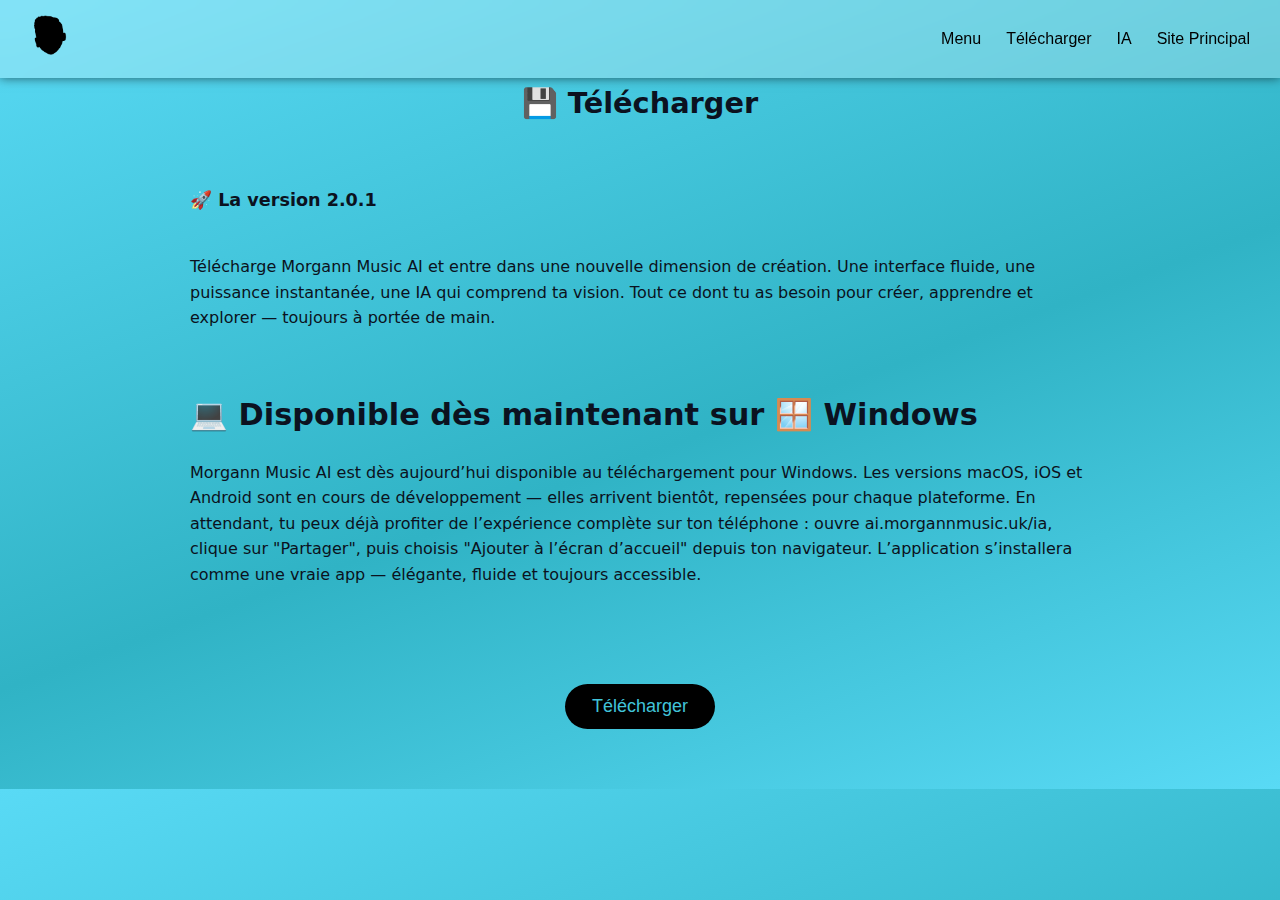
<file: download.html>
<!DOCTYPE html>
<html lang="fr">

<head>
    <meta charset="UTF-8">
    <meta name="viewport" content="width=device-width, initial-scale=1.0">
    <title>Télécharger Morgann Music AI</title>
    <meta property="og:image" content="https://music.morgannmusic.uk/ban%20mmAI.jpg">
    <meta property="og:description" content="Télécharge Morgann Music AI et entre dans une nouvelle dimension de création.">

    <link rel="preconnect" href="https://fonts.googleapis.com">
    <link rel="preconnect" href="https://fonts.gstatic.com" crossorigin>
    <link href="https://fonts.googleapis.com/css2?family=Roboto:wght@300;400;500;700&display=swap" rel="stylesheet">

    <link rel="stylesheet" href="https://cdnjs.cloudflare.com/ajax/libs/font-awesome/6.0.0-beta3/css/all.min.css" integrity="sha512-Fo3rlrZj/k7ujTnHg4CGR2D7kSs0V4LLanw2qksYuMGFYw5U/yKzI5ZqD5v/e10z1x6+3Rz4m0S9K0P8v6C5w==" crossorigin="anonymous" referrerpolicy="no-referrer"
    />

    <link rel="apple-touch-icon" sizes="180x180" href="/apple-touch-icon.png">
    <link rel="icon" type="image/png" sizes="16x16" href="/favicon-16x16 .png">
    <link rel="icon" type="image/ico" sizes="48x48" href="/favicon .ico">
    <link rel="icon" type="image/png" sizes="32x32" href="/favicon-32x32.png">
    <link rel="icon" type="image/png" sizes="192x192" href="/android-chrome-192x192.png">
    <link rel="icon" type="image/png" sizes="512x512" href="/android-chrome-512x512.png">
    <meta name="theme-color" content="#ffffff">

    <link rel="stylesheet" href="style.css">
</head>

<body>
    <header class="navbar" id="navbar">
        <nav>
            <div class="logo">
                <a href="index.html">
                    <img src="logo.png" alt="Logo Morgann Music" />
                </a>
            </div>
            <!-- Bouton Menu Hamburger -->
            <button class="menu-toggle" id="menu-toggle">☰</button>
            <ul id="nav-links">
                <!-- MODIFIEZ CES LIENS pour votre nouveau site -->
                <li><a href="index.html">Menu</a></li>
                <li><a href="download.html">Télécharger</a></li>
                <li><a href="ia.html">IA</a></li>
                <li><a href="https://app.morgannmusic.uk">Site Principal</a></li>

            </ul>
        </nav>
    </header>

    <main>
        <h2>
            <stong>💾 Télécharger</strong>
        </h2>
        <h1 class="intro">
            🚀 La version 2.0.1
        </h1>

        <p>Télécharge Morgann Music AI et entre dans une nouvelle dimension de création. Une interface fluide, une puissance instantanée, une IA qui comprend ta vision. Tout ce dont tu as besoin pour créer, apprendre et explorer — toujours à portée de main.
        </p>

        <h1>💻 Disponible dès maintenant sur 🪟 Windows</h1>

        <p>Morgann Music AI est dès aujourd’hui disponible au téléchargement pour Windows. Les versions macOS, iOS et Android sont en cours de développement — elles arrivent bientôt, repensées pour chaque plateforme. En attendant, tu peux déjà profiter de
            l’expérience complète sur ton téléphone : ouvre ai.morgannmusic.uk/ia, clique sur "Partager", puis choisis "Ajouter à l’écran d’accueil" depuis ton navigateur. L’application s’installera comme une vraie app — élégante, fluide et toujours accessible.


        </p>



        <div class="row">
            <a href="ia.html">
                <button class="btn">Télécharger</button>

            </a>





    </main>
</body>

<script>
    const navbar = document.getElementById('navbar');
    window.addEventListener('scroll', () => {
        if (window.scrollY > 50) {
            navbar.classList.add('scrolled');
        } else {
            navbar.classList.remove('scrolled');
        }
    });

    // Script pour le menu hamburger
    const menuToggle = document.getElementById('menu-toggle');
    const navLinks = document.getElementById('nav-links');

    // Nous utilisons un seul écouteur d'événement pour le basculement
    menuToggle.addEventListener('click', () => {
        navLinks.classList.toggle('active');
    });
</script>

</html>
</file>
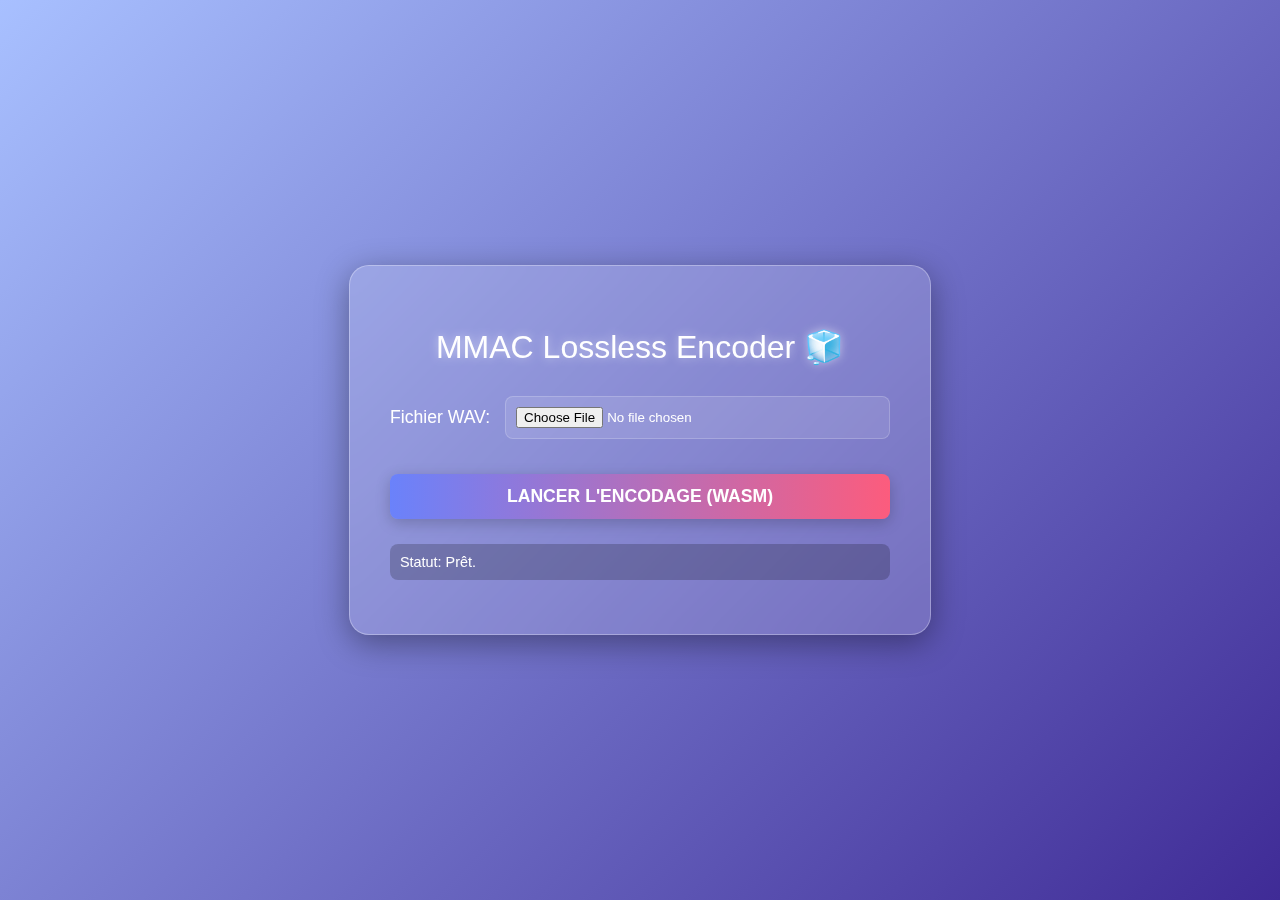
<file: encoder.html>
<!DOCTYPE html>
<html lang="fr">

<head>
    <meta charset="UTF-8">
    <meta name="viewport" content="width=device-width, initial-scale=1.0">
    <title>MMAC Encoder 🧊</title>
    <style>
        /* ==================================== */
        /* === 1. STYLE GLOBAL ET GLASSDESIGN === */
        /* ==================================== */
        
        body {
            font-family: 'Segoe UI', Tahoma, Geneva, Verdana, sans-serif;
            margin: 0;
            padding: 0;
            display: flex;
            justify-content: center;
            align-items: center;
            min-height: 100vh;
            background: linear-gradient(135deg, #a8c0ff, #3f2b96);
            /* Fond liquide/dégradé */
            color: #ffffff;
        }
        
        .glass-container {
            background: rgba(255, 255, 255, 0.15);
            /* Transparence pour l'effet de verre */
            backdrop-filter: blur(10px);
            /* L'effet Glassmorphism clé */
            -webkit-backdrop-filter: blur(10px);
            border-radius: 20px;
            border: 1px solid rgba(255, 255, 255, 0.3);
            /* Bordure légère */
            padding: 40px;
            box-shadow: 0 8px 32px 0 rgba(0, 0, 0, 0.37);
            /* Ombre pour la profondeur */
            max-width: 500px;
            width: 90%;
            text-align: center;
        }
        
        h1 {
            color: #ffffff;
            font-weight: 300;
            margin-bottom: 30px;
            text-shadow: 0 0 10px rgba(255, 255, 255, 0.5);
        }
        /* ==================================== */
        /* === 2. STYLE DES ÉLÉMENTS UI === */
        /* ==================================== */
        
        .input-group {
            margin-bottom: 20px;
            display: flex;
            align-items: center;
            justify-content: space-between;
        }
        
        label {
            font-size: 1.1em;
            margin-right: 15px;
            white-space: nowrap;
        }
        
        #audioFile {
            flex-grow: 1;
            padding: 10px;
            background: rgba(255, 255, 255, 0.1);
            border: 1px solid rgba(255, 255, 255, 0.2);
            border-radius: 8px;
            color: #ffffff;
        }
        
        button {
            background: linear-gradient(90deg, #6a82fb, #fc5c7d);
            /* Bouton dégradé */
            color: white;
            border: none;
            padding: 12px 25px;
            border-radius: 8px;
            cursor: pointer;
            font-size: 1.1em;
            font-weight: bold;
            transition: all 0.3s ease;
            box-shadow: 0 4px 15px rgba(0, 0, 0, 0.2);
            width: 100%;
            margin-top: 15px;
        }
        
        button:hover {
            box-shadow: 0 6px 20px rgba(0, 0, 0, 0.4);
            transform: translateY(-2px);
        }
        
        #status {
            margin-top: 25px;
            padding: 10px;
            border-radius: 8px;
            background: rgba(0, 0, 0, 0.2);
            color: #fff;
            font-size: 0.9em;
            text-align: left;
        }
    </style>
</head>

<body>

    <div class="glass-container">
        <h1>MMAC Lossless Encoder 🧊</h1>

        <div class="input-group">
            <label for="audioFile">Fichier WAV:</label>
            <input type="file" id="audioFile" accept=".wav">
        </div>

        <button onclick="startEncoding()" id="encodeButton">
            LANCER L'ENCODAGE (WASM)
        </button>

        <p id="status">Statut: Prêt.</p>
    </div>

    <script>
        // ====================================
        // === 3. LOGIQUE JAVASCRIPT / WASM STUB ===
        // ====================================

        const statusElement = document.getElementById('status');
        const encodeButton = document.getElementById('encodeButton');
        const audioFile = document.getElementById('audioFile');

        // --- STUB WebAssembly (SIMULATION du code C compilé) ---
        // Dans une vraie application, ce code serait généré par Emscripten
        // et contiendrait vos fonctions C: calculate_residual, rice_encode, etc.
        const MMAC_WASM = {
            isLoaded: true, // Simuler le chargement réussi
            encode: (buffer) => {
                // Cette fonction simule l'encodage C/Wasm :
                // 1. Découpe en blocs de 4096 échantillons.
                // 2. Calcule LPC, résidus, Codage de Rice.
                // 3. Retourne le nouveau buffer compressé.

                // Simuler un taux de compression de 2:1 (typique pour le lossless)
                const compressedSize = Math.floor(buffer.length / 2);

                // Créer un buffer MMAC simulé (En-tête + Données)
                const mmacBuffer = new Uint8Array(compressedSize);

                // Placer une fausse signature 'MMAC'
                mmacBuffer.set([77, 77, 65, 67], 0);

                return mmacBuffer;
            }
        };

        function startEncoding() {
            const file = audioFile.files[0];

            if (!file) {
                statusElement.textContent = "Erreur: Veuillez sélectionner un fichier WAV à encoder.";
                return;
            }

            if (!MMAC_WASM.isLoaded) {
                statusElement.textContent = "Erreur: Le module WebAssembly MMAC n'est pas chargé.";
                return;
            }

            encodeButton.disabled = true;
            statusElement.textContent = `Démarrage de l'encodage de "${file.name}"...`;

            // Lire le fichier en tant que ArrayBuffer (tableau d'octets bruts)
            const reader = new FileReader();

            reader.onload = function(event) {
                const audioBuffer = new Uint8Array(event.target.result);
                statusElement.textContent = `Lecture terminée. Taille: ${(audioBuffer.length / 1024).toFixed(2)} KB. Enc...`;

                try {
                    // --- APPEL WASM SIMULÉ ---
                    const start = performance.now();
                    const mmacBuffer = MMAC_WASM.encode(audioBuffer);
                    const end = performance.now();

                    const ratio = (mmacBuffer.length / audioBuffer.length) * 100;

                    statusElement.innerHTML = `✅ Encodage réussi en ${(end - start).toFixed(2)} ms.<br>`;
                    statusElement.innerHTML += `Taille MMAC: ${(mmacBuffer.length / 1024).toFixed(2)} KB (${ratio.toFixed(2)}% de l'original).`;

                    // Lancer le téléchargement du fichier MMAC
                    downloadMMAC(mmacBuffer, file.name.replace(".wav", ".mmac"));

                } catch (e) {
                    statusElement.textContent = `❌ Échec de l'encodage Wasm: ${e.message}`;
                } finally {
                    encodeButton.disabled = false;
                }
            };

            reader.onerror = () => {
                statusElement.textContent = "Erreur de lecture du fichier.";
                encodeButton.disabled = false;
            };

            reader.readAsArrayBuffer(file);
        }

        function downloadMMAC(buffer, filename) {
            const blob = new Blob([buffer], {
                type: 'application/octet-stream'
            });
            const url = URL.createObjectURL(blob);

            // Créer un lien temporaire pour le téléchargement
            const a = document.createElement('a');
            a.href = url;
            a.download = filename;
            document.body.appendChild(a);
            a.click();
            document.body.removeChild(a);
            URL.revokeObjectURL(url);
        }
    </script>

</body>

</html>
</file>
<file: style.css>
:root {
    --bg1: #59DAF5;
    --bg2: #30b3c5;
}

@media (prefers-color-scheme: dark) {
     :root {
        --bg1: #4c2c50;
        --bg2: #822574;
    }
}

body {
    margin: 0;
    padding: 0;
    font-family: "Inter", system-ui, -apple-system, "Segoe UI", Roboto, Arial, sans-serif;
    background-image: linear-gradient(160deg, var(--bg1) 0%, var(--bg2) 55%, var(--bg1) 100%);
    background-color: var(--bg1);
    /* ✅ Fond uniforme */
    color: #0b1220;
    line-height: 1.6;
}

.simple-separator {
    height: 0.5px;
    /* Épaisseur de la barre */
    background-color: #15849fd4;
    /* Couleur grise neutre et unie */
    margin: 50px auto;
    /* 50px de marge verticale, 'auto' pour centrer horizontalement */
    width: 90%;
    /* La barre prendra 70% de la largeur de la page */
    max-width: 1200px;
    /* Empêche la barre d'être trop large sur de très grands écrans */
    min-width: 200px;
    /* Empêche la barre d'être trop petite sur de petits écrans */
    border-radius: 2px;
    /* Un léger arrondi aux coins */
    /* J'ai retiré toutes les propriétés liées au texte, dégradé, flexbox, et ombre prononcée. */
}


/* ===== NAVBAR ===== */

.navbar {
    position: fixed;
    top: 0;
    left: 0;
    width: 100%;
    background: transparent;
    backdrop-filter: blur(10px);
    transition: 0.5s all;
    z-index: 1000;
    cursor: pointer;
}

.navbar:hover {
    background: rgba(255, 255, 255, 0.25);
    box-shadow: 0 0 10px rgba(0, 0, 0, 0.567);
    border-top-left-radius: 0;
    /* Coin supérieur gauche */
}

.navbar.scrolled {
    background: var(--nbscr);
    backdrop-filter: blur(10px);
    box-shadow: 0 0 50px rgba(0, 0, 0, 0.567);
    border-top-left-radius: 0;
    /* Coin supérieur gauche */
    border-top-right-radius: 0;
    /* Coin supérieur droit */
    border-bottom-left-radius: 45px;
    /* Coin inférieur gauche arrondi */
    border-bottom-right-radius: 45px;
}

.navbar.scrolled:hover {
    background: rgba(255, 255, 255, 0.15);
    box-shadow: 0 0 20px rgba(0, 0, 0, 0.567);
    border-top-left-radius: 0;
    /* Coin supérieur gauche */
    border-top-right-radius: 0;
    /* Coin supérieur droit */
    border-bottom-left-radius: 15px;
    /* Coin inférieur gauche arrondi */
    border-bottom-right-radius: 15px;
}

.navbar nav {
    display: flex;
    justify-content: space-between;
    align-items: center;
    padding: 10px 30px;
}

.navbar .logo img {
    height: 40px;
    width: auto;
    user-select: none;
}

.navbar ul {
    list-style: none;
    display: flex;
    gap: 25px;
}

.navbar ul li a {
    text-decoration: none;
    color: #000000;
    font-family: 'Poppins', sans-serif;
    font-weight: 500;
    transition: 0.3s;
}

.navbar ul li a:hover {
    opacity: 0.7;
}

.navbar .menu-toggle {
    display: none;
    font-size: 1.8em;
    background: none;
    border: none;
    color: rgb(0, 0, 0);
    cursor: pointer;
}

@media (max-width: 768px) {
    .navbar .menu-toggle {
        display: block;
        /* FIX: Assure que le bouton est visible sur mobile */
        position: relative;
        z-index: 9999;
        color: var(--text-color3);
        /* Assure que le bouton est au-dessus de tout pour être cliquable */
    }
    .navbar ul {
        /* Menu mobile réduit sur le côté */
        position: absolute;
        top: 65px;
        right: 0;
        width: 200px;
        /* Largeur réduite pour le menu latéral */
        background: rgb(36, 152, 202);
        color: #992a99;
        /* J'ai gardé votre couleur ajustée */
        flex-direction: column;
        align-items: flex-start;
        backdrop-filter: blur(10px);
        padding: 15px;
        /* STRATÉGIE pour la visibilité et éviter le blocage des clics */
        display: flex;
        visibility: hidden;
        /* Cache le menu */
        pointer-events: none;
        /* TRÈS IMPORTANT: Empêche le menu masqué de bloquer le clic sur le bouton */
        border-radius: 0 0 0 25px;
        /* J'ai gardé votre rayon de bordure ajusté */
        transition: transform 0.3s ease-out, visibility 0.3s;
        transform: translateX(100%);
        /* Masque le menu à droite (hors de vue) */
    }
    .navbar ul.active {
        visibility: visible;
        /* Révèle le menu */
        pointer-events: all;
        /* Permet d'interagir avec le menu */
        transform: translateX(0);
        /* Révèle le menu */
    }
    .navbar ul li {
        width: 100%;
        margin: 10px 0;
    }
    .navbar ul li a:hover {
        text-decoration: underline;
    }
}

main {
    max-width: 900px;
    margin: 60px auto;
    padding: 0 20px;
    text-align: center;
}

h2 {
    font-size: 1.8em;
    margin-bottom: 20px;
    margin-top: 80px;
}

.row {
    display: flex;
    justify-content: center;
    gap: 20px;
    /* espace entre les boutons */
    margin-bottom: 30px;
    /* espace avec le bouton voir plus */
}

.btn {
    background-color: #000000;
    border: 2px solid #e780aa;
    color: #41C4D9;
    border: none;
    padding: 12px 24px;
    font-size: 18px;
    border-radius: 50px;
    cursor: pointer;
    transition: all 0.8s;
    box-shadow: 0 0 10px transparent;
    min-width: 150px;
    align-items: center;
    margin-top: 80px;
}

.btn:hover {
    background-color: var(--text-color-btn);
    box-shadow: 0 0 15px #000000a3;
    border: 2px solid #000000;
    transform: translateY(-2px);
    color: #ffffff;
    align-items: center;
}

h3 {
    font-size: 1.4em;
    margin-bottom: 15px;
    text-align: left;
}

p {
    font-size: 1.0em;
    text-align: left;
}

.p2 {
    margin-top: 20px;
    font-size: 1.0em;
}

.p3 {
    font-size: 1.0em;
    text-align: left;
    margin-left: 70px;
}

.p4 {
    font-size: 0.7em;
    text-align: left;
}

.intro {
    font-size: 1.1rem;
    margin-bottom: 40px;
}

footer {
    margin-top: 60px;
    background: rgba(0, 0, 0, 0.05);
    padding: 20px;
    text-align: center;
    font-size: 0.9rem;
}

h1 {
    font-size: 1.9em;
    margin-bottom: 20px;
    text-align: left;
    margin-top: 60px;
}

.code {
    color: #1c8000;
    font-size: 1.2em;
    text-align: left;
}

.code1 {
    font-size: 1.2em;
    margin-bottom: 20px;
    text-align: left;
    color: #1c8000;
}

.code3 {
    margin-bottom: 20px;
    text-align: left;
    color: #1c8000;
    margin-left: 25px;
}

.tips {
    font-size: 1.1em;
    text-align: left;
    margin-bottom: 20px;
    margin-top: 50px;
}

.tips-titre {
    font-size: 1.5em;
    text-align: left;
    margin-bottom: 20px;
    margin-top: 50px;
}

.code code {
    color: #38761d;
    /* Une nuance de vert pour le texte du code */
    font-family: 'Consolas', 'Monaco', monospace;
    /* Utiliser une police de code */
    /* Espacement de ligne pour la lisibilité */
    /* S'assure que le contenu prend tout l'espace */
}

.titre-m-g {
    font-size: 1.0em;
    margin-bottom: 20px;
    text-align: left;
    margin-top: 65px;
}

.quatre-balise {
    font-size: 1.2em;
    text-align: left;
    color: #1c8000;
}

.quatre-explication {
    margin-top: 0%;
    margin-bottom: 45px;
}

li {
    text-align: left;
}

.simple-separator {
    height: 3px;
    /* Épaisseur de la barre */
    background-color: #4c4c4c60;
    /* Couleur grise neutre et unie */
    margin: 50px auto;
    /* 50px de marge verticale, 'auto' pour centrer horizontalement */
    width: 95%;
    /* La barre prendra 70% de la largeur de la page */
    max-width: 1300px;
    /* Empêche la barre d'être trop large sur de très grands écrans */
    min-width: 200px;
    /* Empêche la barre d'être trop petite sur de petits écrans */
    border-radius: 10px;
    /* Un léger arrondi aux coins */
    /* J'ai retiré toutes les propriétés liées au texte, dégradé, flexbox, et ombre prononcée. */
}
</file>
